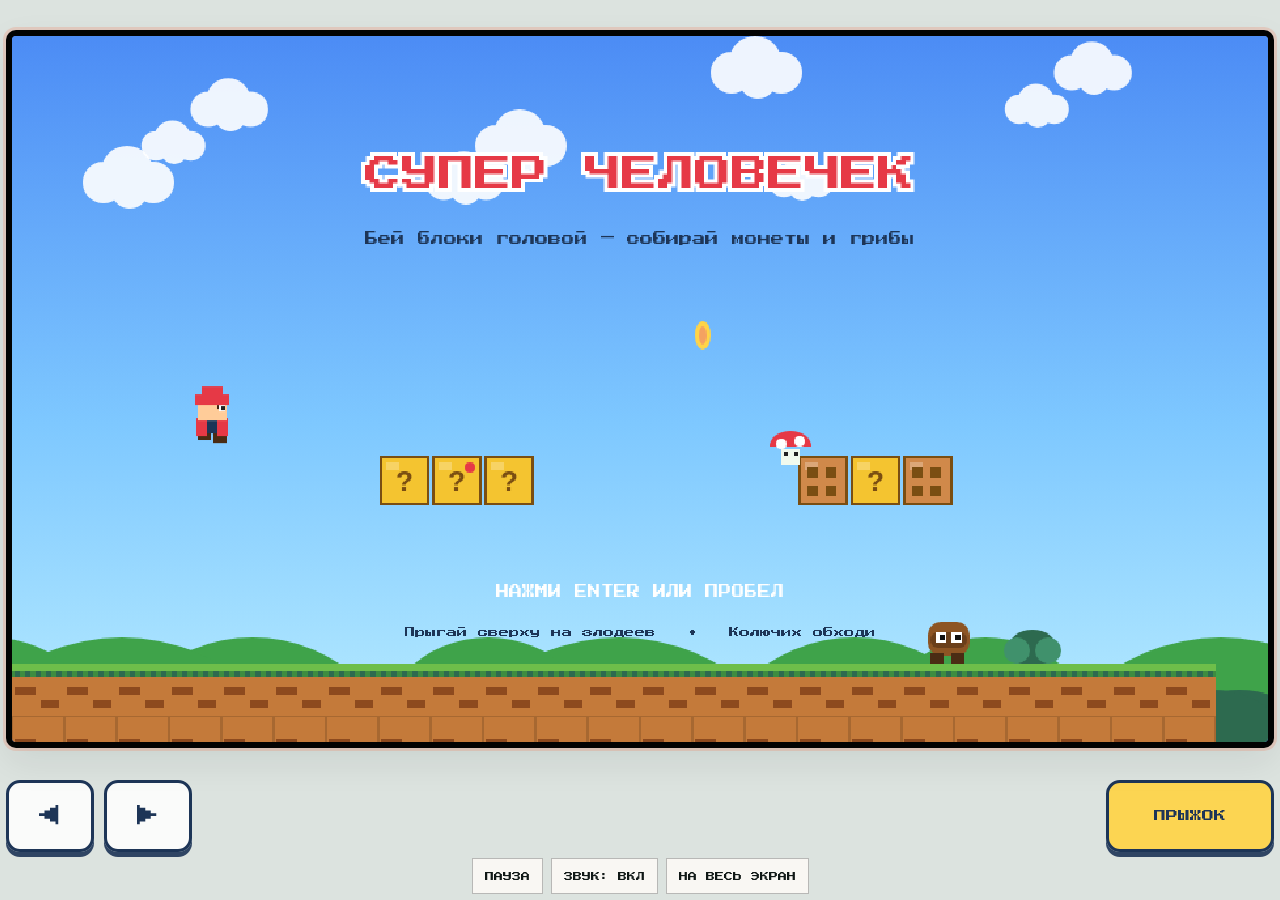
<file: game-embed.html>
<!DOCTYPE html>
<html lang="ru">
<head>
  <meta charset="UTF-8" />
  <meta name="viewport" content="width=device-width, initial-scale=1.0, maximum-scale=1.0, user-scalable=no, viewport-fit=cover" />
  <meta name="theme-color" content="#dce3df" />
  <title>Супер Человечек</title>
  <link rel="stylesheet" href="style.css" />
  <link rel="preconnect" href="https://fonts.googleapis.com" />
  <link rel="preconnect" href="https://fonts.gstatic.com" crossorigin />
  <link href="https://fonts.googleapis.com/css2?family=Press+Start+2P&display=swap&subset=cyrillic,latin" rel="stylesheet" />
  <style>
    html, body { height: 100%; min-height: 0; }
    .wrap {
      height: 100%;
      min-height: 0;
      max-width: none;
      padding: 6px;
      gap: 6px;
    }
    .hint { display: none; }
  </style>
</head>
<body class="is-embed">
  <div class="wrap">
    <div class="shell">
      <div class="stage-area">
        <div class="stage">
          <canvas id="game" width="960" height="540"></canvas>
        </div>
      </div>

      <div class="pad" id="touch">
        <div class="pad-group pad-move">
          <button type="button" class="btn btn-dir" data-key="ArrowLeft" aria-label="Влево">◀</button>
          <button type="button" class="btn btn-dir" data-key="ArrowRight" aria-label="Вправо">▶</button>
        </div>
        <div class="pad-group pad-act">
          <button type="button" class="btn btn-jump" data-key="ArrowUp" aria-label="Прыжок">ПРЫЖОК</button>
        </div>
      </div>
    </div>

    <div class="bar">
      <button type="button" class="chip" data-action="pause" id="btnPause" aria-label="Пауза">ПАУЗА</button>
      <button type="button" class="chip" data-action="sound" id="btnSound" aria-pressed="false">ЗВУК: ВКЛ</button>
      <button type="button" class="chip" data-action="fullscreen" id="btnFull">НА ВЕСЬ ЭКРАН</button>
      <button type="button" class="chip chip-back" id="btnBack" hidden>К САЙТУ</button>
    </div>
  </div>
  <script src="game.js"></script>
</body>
</html>
</file>
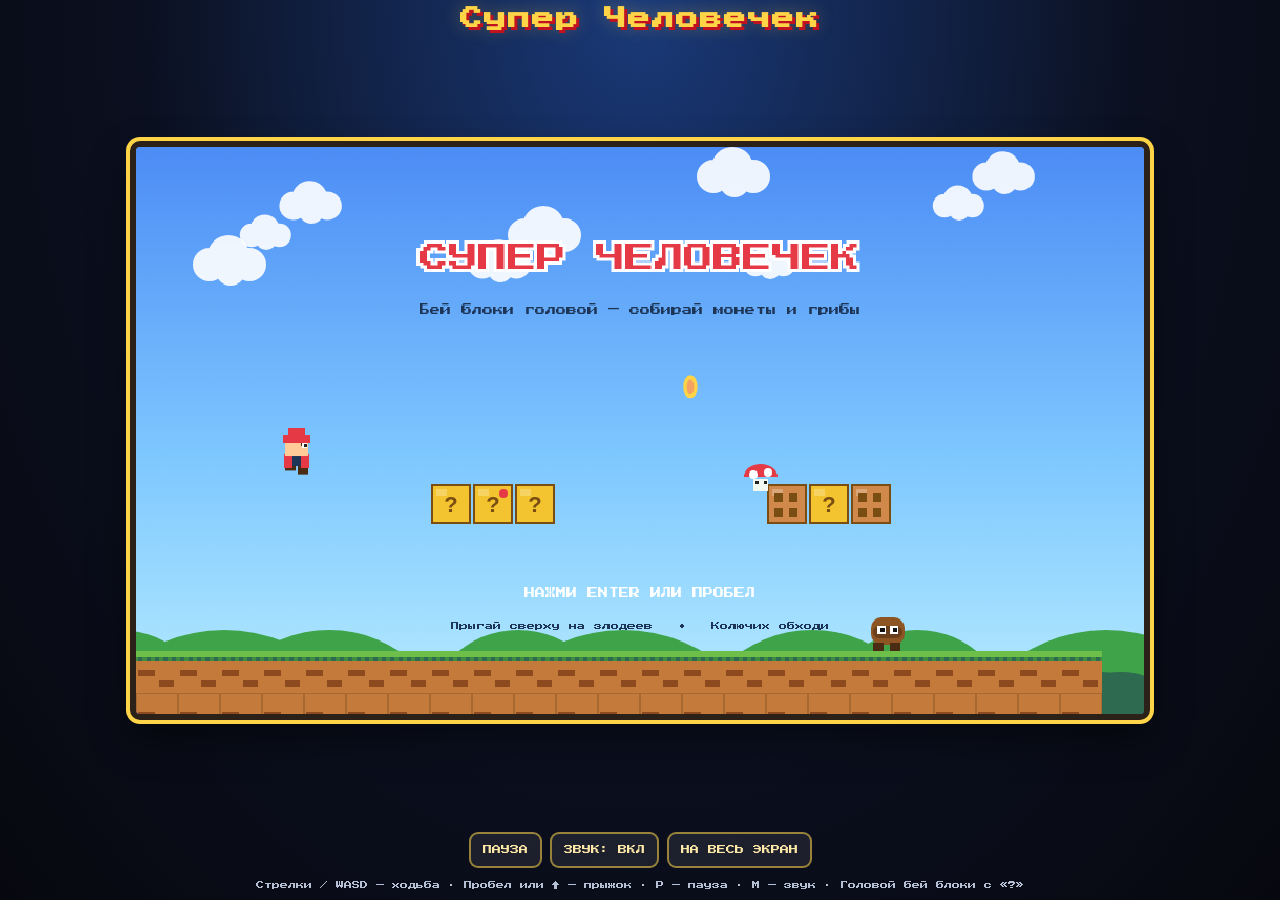
<file: index1.html>
<!DOCTYPE html>
<html lang="ru">
<head>
  <meta charset="UTF-8" />
  <meta name="viewport" content="width=device-width, initial-scale=1.0, maximum-scale=1.0, user-scalable=no, viewport-fit=cover" />
  <meta name="theme-color" content="#0b1020" />
  <meta name="mobile-web-app-capable" content="yes" />
  <meta name="apple-mobile-web-app-capable" content="yes" />
  <meta name="apple-mobile-web-app-status-bar-style" content="black-translucent" />
  <title>Супер Человечек</title>
  <link rel="stylesheet" href="style.css" />
  <link rel="preconnect" href="https://fonts.googleapis.com" />
  <link rel="preconnect" href="https://fonts.gstatic.com" crossorigin />
  <link href="https://fonts.googleapis.com/css2?family=Press+Start+2P&display=swap&subset=cyrillic,latin" rel="stylesheet" />
</head>
<body>
  <div class="wrap">
    <h1>Супер Человечек</h1>

    <div class="shell">
      <div class="stage-area">
        <div class="stage">
          <canvas id="game" width="960" height="540"></canvas>
        </div>
      </div>

      <div class="pad" id="touch">
        <div class="pad-group pad-move">
          <button type="button" class="btn btn-dir" data-key="ArrowLeft" aria-label="Влево">◀</button>
          <button type="button" class="btn btn-dir" data-key="ArrowRight" aria-label="Вправо">▶</button>
        </div>
        <div class="pad-group pad-act">
          <button type="button" class="btn btn-jump" data-key="ArrowUp" aria-label="Прыжок">ПРЫЖОК</button>
        </div>
      </div>
    </div>

    <div class="bar">
      <button type="button" class="chip" data-action="pause" id="btnPause" aria-label="Пауза">ПАУЗА</button>
      <button type="button" class="chip" data-action="sound" id="btnSound" aria-pressed="false">ЗВУК: ВКЛ</button>
      <button type="button" class="chip" data-action="fullscreen" id="btnFull">НА ВЕСЬ ЭКРАН</button>
    </div>

    <p class="hint">Стрелки / WASD — ходьба · Пробел или ↑ — прыжок · P — пауза · M — звук · Головой бей блоки с «?»</p>
  </div>
  <script src="game.js"></script>
</body>
</html>
</file>
<file: style.css>
:root {
  --ink: #1d3557;
  --gold: #ffd447;
}

* {
  box-sizing: border-box;
  margin: 0;
  padding: 0;
}

html {
  height: 100%;
  -webkit-text-size-adjust: 100%;
}

body {
  height: 100%;
  min-height: 100dvh;
  background:
    radial-gradient(ellipse at top, #1a3a7a 0%, #0b1020 55%, #07080f 100%);
  color: #f4f1de;
  font-family: "Press Start 2P", system-ui, sans-serif;
  overflow: hidden;
  overscroll-behavior: none;
  touch-action: none;
  -webkit-tap-highlight-color: transparent;
  -webkit-user-select: none;
  user-select: none;
}

.wrap {
  height: 100dvh;
  width: 100%;
  max-width: 1040px;
  margin: 0 auto;
  padding:
    max(8px, env(safe-area-inset-top, 0px))
    max(10px, env(safe-area-inset-right, 0px))
    max(8px, env(safe-area-inset-bottom, 0px))
    max(10px, env(safe-area-inset-left, 0px));
  display: flex;
  flex-direction: column;
  gap: 10px;
  text-align: center;
}

h1 {
  flex: 0 0 auto;
  font-size: clamp(12px, 2.4vw, 22px);
  letter-spacing: 2px;
  color: var(--gold);
  text-shadow: 3px 3px 0 #c1121f, 0 0 18px rgba(255, 212, 71, 0.35);
}

/* Кнопки живут в отдельных ячейках сетки, поэтому физически не могут
   наехать на игровое поле: сетка сначала отдаёт место кнопкам, а канвас
   подстраивается под остаток. */
.shell {
  flex: 1 1 auto;
  min-height: 0;
  display: grid;
  grid-template-areas:
    "game game"
    "move act";
  grid-template-columns: minmax(0, 1fr) minmax(0, 1fr);
  grid-template-rows: minmax(0, 1fr) auto;
}

.stage-area {
  grid-area: game;
  min-width: 0;
  min-height: 0;
  display: flex;
  align-items: center;
  justify-content: center;
}

.stage {
  position: relative;
  line-height: 0;
  border: 6px solid #2b2118;
  border-radius: 10px;
  box-shadow:
    0 0 0 4px var(--gold),
    0 18px 40px rgba(0, 0, 0, 0.45);
  background: #000;
  overflow: hidden;
}

canvas {
  display: block;
  width: 100%;
  height: auto;
  image-rendering: pixelated;
  background: #5c94fc;
  touch-action: none;
}

.hint {
  flex: 0 0 auto;
  font-size: 8px;
  line-height: 1.8;
  color: #c9d4ea;
  opacity: 0.9;
}

/* Обёртка не создаёт бокс, чтобы группы кнопок попали прямо в сетку .shell. */
.pad {
  display: contents;
}

.pad-group {
  display: none;
  gap: 10px;
  align-items: flex-end;
}

.pad-move {
  grid-area: move;
  justify-self: start;
}

.pad-act {
  grid-area: act;
  justify-self: end;
}

.btn {
  -webkit-appearance: none;
  appearance: none;
  font-family: inherit;
  display: grid;
  place-items: center;
  border: 3px solid var(--ink);
  border-radius: 14px;
  background: rgba(255, 255, 255, 0.86);
  color: var(--ink);
  box-shadow: 0 5px 0 rgba(29, 53, 87, 0.9);
  cursor: pointer;
  touch-action: none;
  -webkit-user-select: none;
  user-select: none;
  -webkit-touch-callout: none;
  -webkit-tap-highlight-color: transparent;
  transition: transform 40ms linear, box-shadow 40ms linear, background 100ms linear;
}

.btn-dir {
  width: clamp(66px, 18vw, 104px);
  height: clamp(58px, 14vh, 88px);
  font-size: clamp(16px, 4.5vw, 28px);
}

.btn-jump {
  min-width: clamp(104px, 32vw, 200px);
  height: clamp(58px, 14vh, 88px);
  font-size: clamp(9px, 2.8vw, 15px);
  background: rgba(255, 212, 71, 0.92);
}

.btn.pressed {
  transform: translateY(4px);
  box-shadow: 0 1px 0 rgba(29, 53, 87, 0.9);
  background: var(--gold);
}

.bar {
  flex: 0 0 auto;
  display: flex;
  gap: 8px;
  justify-content: center;
  flex-wrap: wrap;
}

.chip {
  -webkit-appearance: none;
  appearance: none;
  font-family: inherit;
  font-size: clamp(7px, 1.7vw, 9px);
  min-height: 36px;
  padding: 8px 12px;
  border: 2px solid rgba(255, 212, 71, 0.55);
  border-radius: 9px;
  background: rgba(255, 255, 255, 0.08);
  color: #ffe9a8;
  cursor: pointer;
  touch-action: manipulation;
  -webkit-tap-highlight-color: transparent;
}

.chip:active,
.chip[aria-pressed="true"] {
  background: rgba(255, 212, 71, 0.22);
  color: #fff;
}

.chip[hidden] {
  display: none;
}

@media (pointer: coarse), (max-width: 860px) {
  .pad-group { display: flex; }
  .shell { row-gap: 10px; }
  .hint { display: none; }
}

/* Встроена в сайт — кнопки управления всегда видны (десктоп + фрейм). */
.is-embed .pad-group {
  display: flex;
}

.is-embed .shell {
  row-gap: 8px;
}

.is-embed .btn-dir {
  width: clamp(56px, 14vw, 88px);
  height: clamp(52px, 11vh, 72px);
  font-size: clamp(14px, 3.5vw, 22px);
}

.is-embed .btn-jump {
  min-width: clamp(96px, 26vw, 168px);
  height: clamp(52px, 11vh, 72px);
  font-size: clamp(8px, 2.2vw, 12px);
}

/* Встроена в портфолио — фон и UI в стиле основного сайта. */
body.is-embed {
  background: #dce3df;
  color: #101816;
}

body.is-embed .wrap {
  background: transparent;
}

body.is-embed .stage {
  border-color: rgba(16, 24, 22, 0.12);
  box-shadow:
    0 0 0 3px rgba(255, 77, 26, 0.16),
    0 14px 36px rgba(16, 24, 22, 0.08);
}

body.is-embed .chip {
  border: 1px solid rgba(16, 24, 22, 0.28);
  border-radius: 0;
  background: rgba(255, 252, 248, 0.82);
  color: #101816;
}

body.is-embed .chip:active,
body.is-embed .chip[aria-pressed="true"] {
  background: rgba(255, 77, 26, 0.1);
  border-color: rgba(255, 77, 26, 0.34);
  color: #ff4d1a;
}

body.is-embed .chip-back {
  border-color: rgba(255, 77, 26, 0.34);
  color: #ff4d1a;
  background: rgba(255, 252, 248, 0.92);
}

body.is-embed .chip-back:active {
  background: rgba(255, 77, 26, 0.12);
}

.chip-back {
  border-color: rgba(255, 255, 255, 0.35);
  color: #fff;
  background: rgba(255, 255, 255, 0.12);
}

.chip-back:active {
  background: rgba(255, 255, 255, 0.22);
}

/* Телефон в горизонтальной ориентации: вертикали мало, поэтому кнопки
   уезжают в боковые колонки под большие пальцы, а игра остаётся посередине
   целиком открытой. */
@media (orientation: landscape) and (max-height: 560px) {
  h1 { display: none; }

  .shell {
    grid-template-areas: "move game act";
    grid-template-columns: auto minmax(0, 1fr) auto;
    grid-template-rows: minmax(0, 1fr);
    row-gap: 0;
    column-gap: 8px;
  }

  .pad-move,
  .pad-act {
    align-self: end;
    padding-bottom: 2px;
  }

  .btn-dir {
    width: clamp(54px, 9vw, 78px);
    height: clamp(50px, 24vh, 78px);
    font-size: clamp(14px, 3vh, 24px);
  }

  .btn-jump {
    min-width: clamp(80px, 13vw, 132px);
    height: clamp(50px, 24vh, 78px);
    font-size: clamp(8px, 1.9vh, 13px);
  }

  .chip {
    min-height: 28px;
    padding: 6px 9px;
    font-size: clamp(6px, 1.5vh, 8px);
  }
}
</file>
